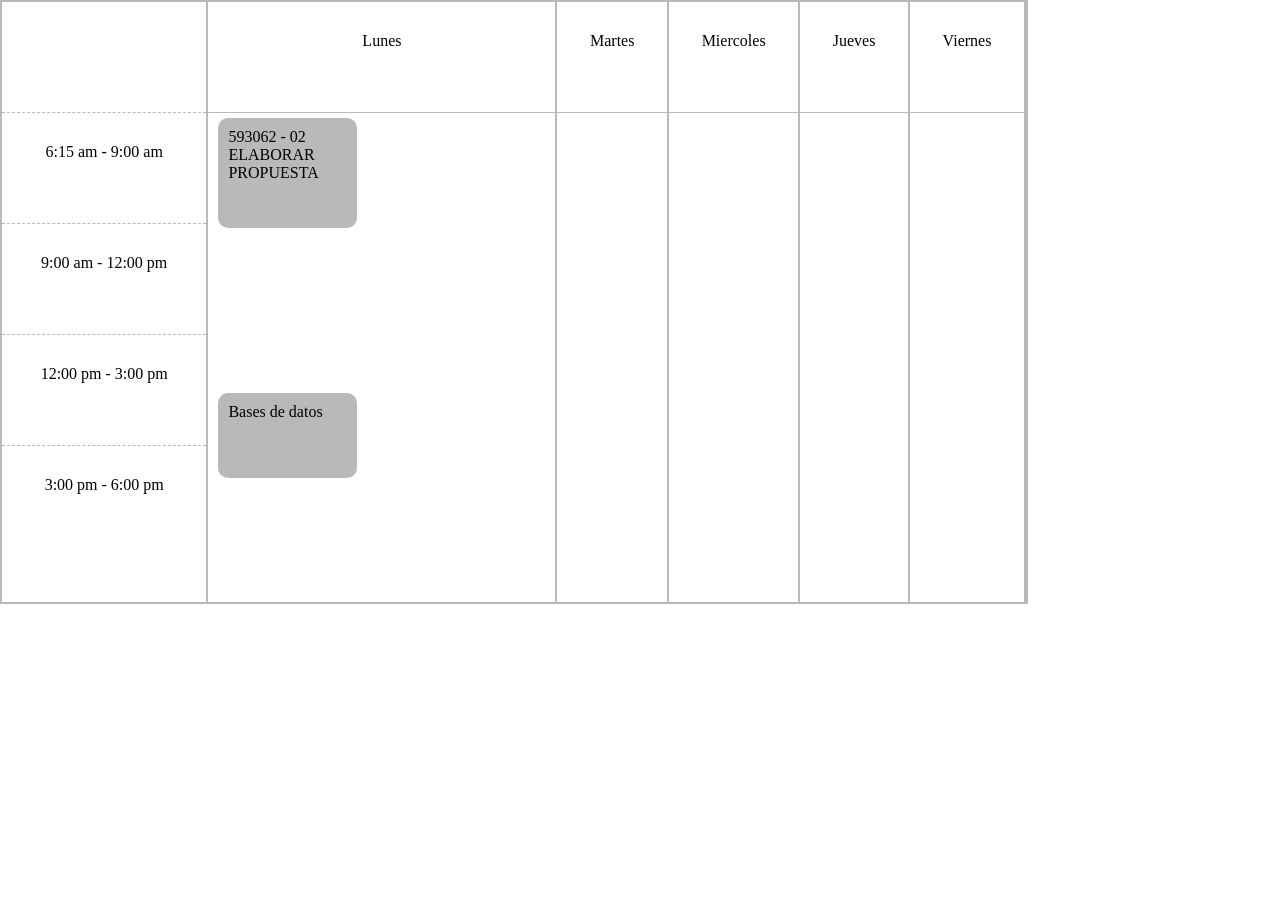
<file: evidencia_flex/index.html>
<!DOCTYPE html>
<html lang="en">
<head>
    <meta charset="UTF-8">
    <meta name="viewport" content="width=device-width, initial-scale=1.0">
    <title>Document</title>
    <link rel="stylesheet" href="style.css">
</head>
<body>
    <div class="container">
        <div class="horas">
            <div class="hora"></div>
            <div class="hora">6:15 am - 9:00 am</div>
            <div class="hora">9:00 am - 12:00 pm</div>
            <div class="hora">12:00 pm - 3:00 pm</div>
            <div class="hora">3:00 pm - 6:00 pm</div>

        </div>
        <div class="dias">
            <div class="dia">
                <div class="encabezado-dia">Lunes</div>
                <div>
                    <div class="clase-especificaciones">
                        593062 - 02  ELABORAR PROPUESTA 
                    </div>
                    <div class="clase-bd">
                        Bases de datos
                    </div>
                </div>
            </div>
            <div class="dia">
                <div class="encabezado-dia">Martes</div>
                <div></div>
            </div>
            <div class="dia">
                <div class="encabezado-dia">Miercoles</div>
                <div></div>
            </div>
            <div class="dia">
                <div class="encabezado-dia">Jueves</div>
                <div></div>
            </div>
            <div class="dia">
                <div class="encabezado-dia">Viernes</div>
                <div></div>
            </div>
        </div>

    </div>



    
</body>
</html>
</file>
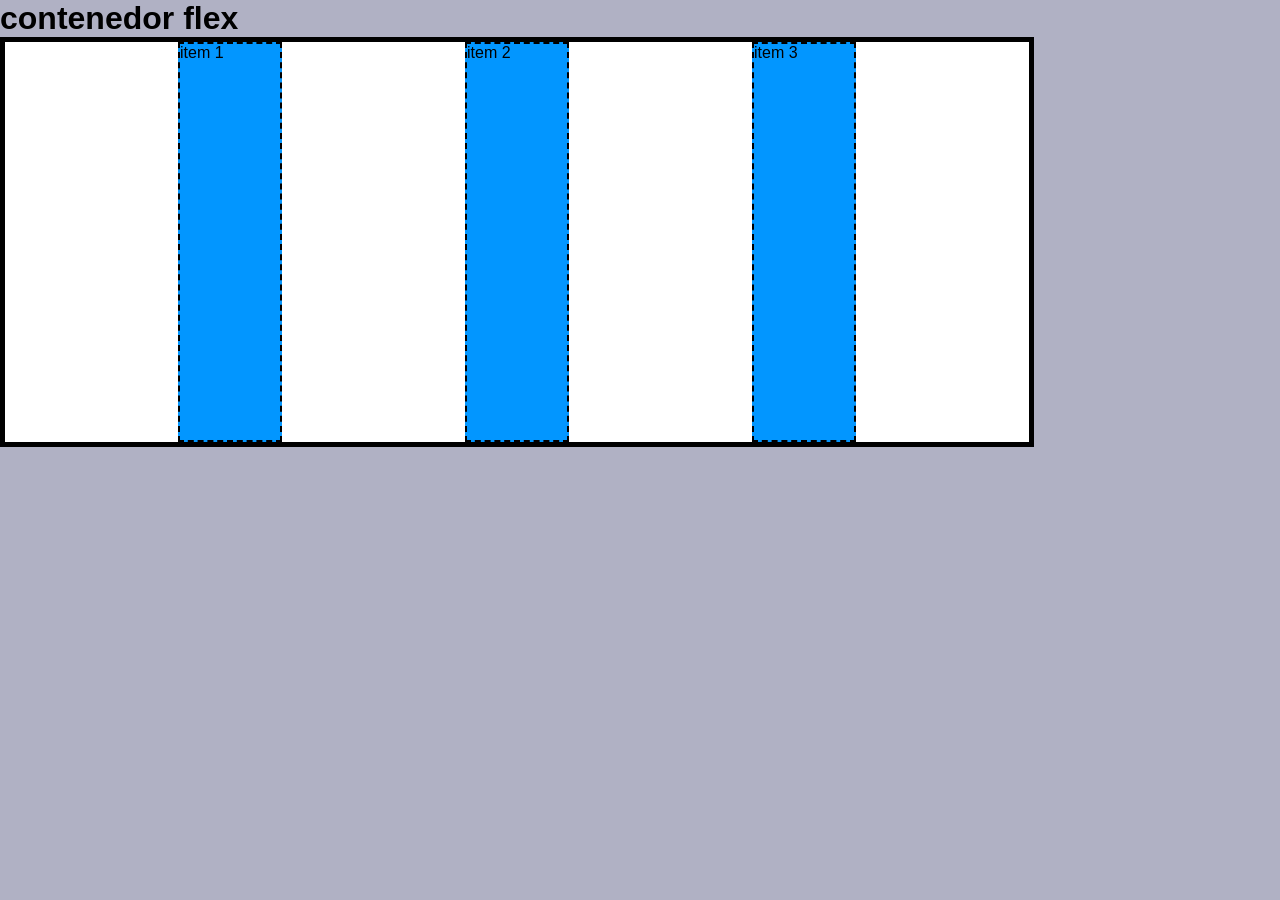
<file: flex-basico/index.html>
<!DOCTYPE html>
<html lang="en">
<head>
    <meta charset="UTF-8">
    <meta name="viewport" content="width=device-width, initial-scale=1.0">
    <title>Document</title>
    <link rel="stylesheet" href="style.css">
</head>
<body>
    <h1>contenedor flex</h1>
    <div class="container">
        <div class="item">item 1</div>
        <div class="item">item 2</div>
        <div class="item">item 3</div>
       
    </div>
    
</body>
</html>
</file>
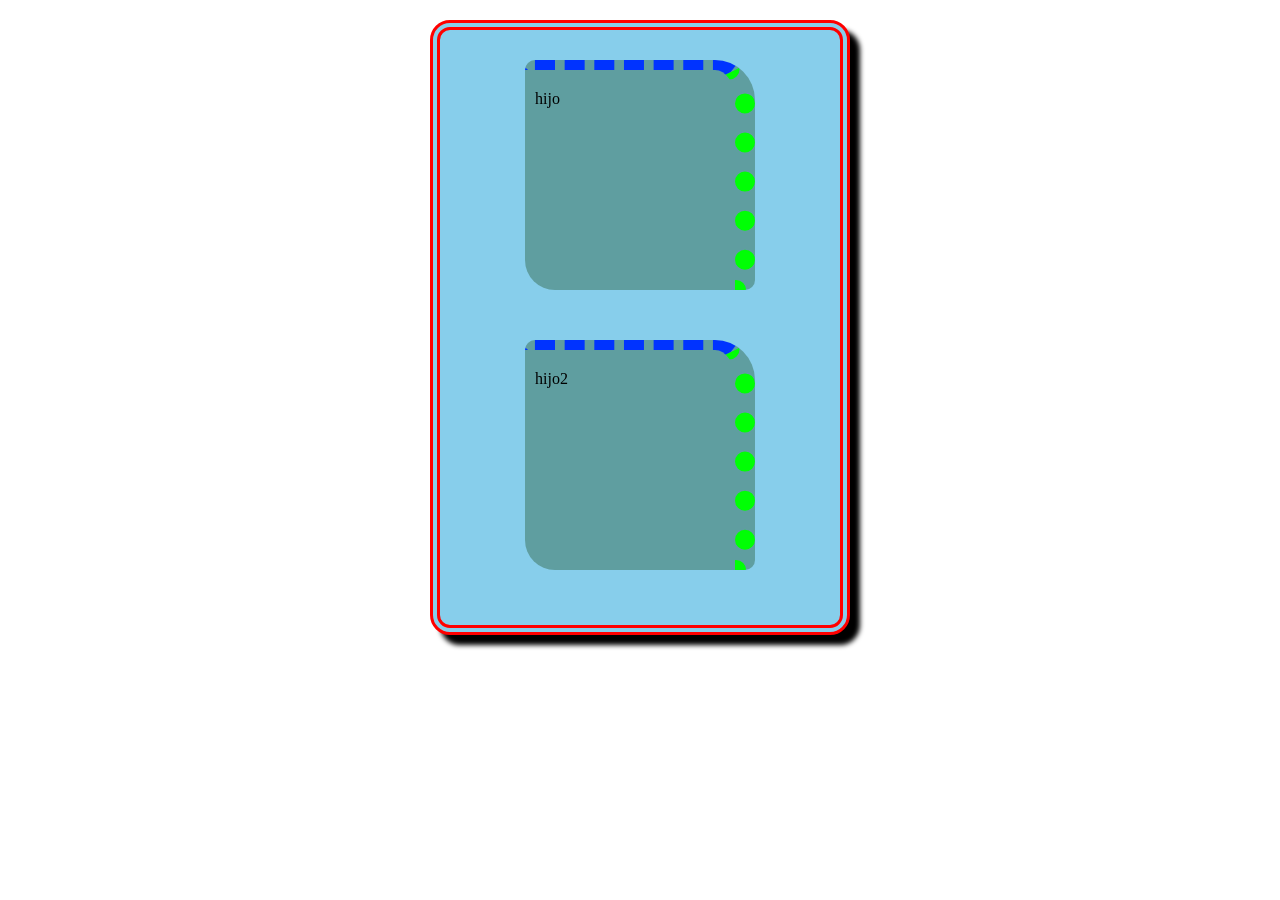
<file: html-sesion1-3407187/modelo_caja/index.html>
<!DOCTYPE html>
<html lang="en">
<head>
    <meta charset="UTF-8">
    <meta name="viewport" content="width=device-width, initial-scale=1.0">
    <title>Document</title>
    <style>
        /*  reseteo de estilos */
        /* los navegadores vieben por defecto*/
        /* el reset de estilos es para*/
        /*eliminar esos estilos*/
        /*se aplicaran  buestros estilos*/
        /*segun hemos diseñado*/
        *{margin: 0;
            padding: 0;
        }
        .padre{
                display: block;
                background-color: skyblue;
                width: 400px;
                height: auto;
                padding: 30px 0px 5px 0px;
                border: rgb(255, 0, 0) 10px double;
                margin-top:100px;
                border-radius: 20px;
                margin: 20px auto;
                box-shadow: 10px 10px 5px #000000;
  
        }
        .hijo{
            display: block;
            background-color: cadetblue;
            width: 200px;
            height: 200px;
            padding-top: 20px;
            padding-left: 10px;
            border-top: dashed rgb(0, 51, 255) 10px;
            border-right-style: dotted;
            border-right-color: rgb(0, 255, 4);
            border-right-width: 20px;
            margin-right: auto;
            margin-left: auto;
            margin-bottom: 50px;
            border-radius: 10px;
            border-bottom-left-radius: 30px;
            border-top-right-radius: 40px;
;

        }

        .hijo2{
            
            margin-top: -0px;  
        }
        
    </style>
</head>
<body>
    <div class="padre">
    <div class="hijo">hijo</div>
    <div class="hijo hijo2">hijo2</div>
    </div>
</body>
</html>
</file>
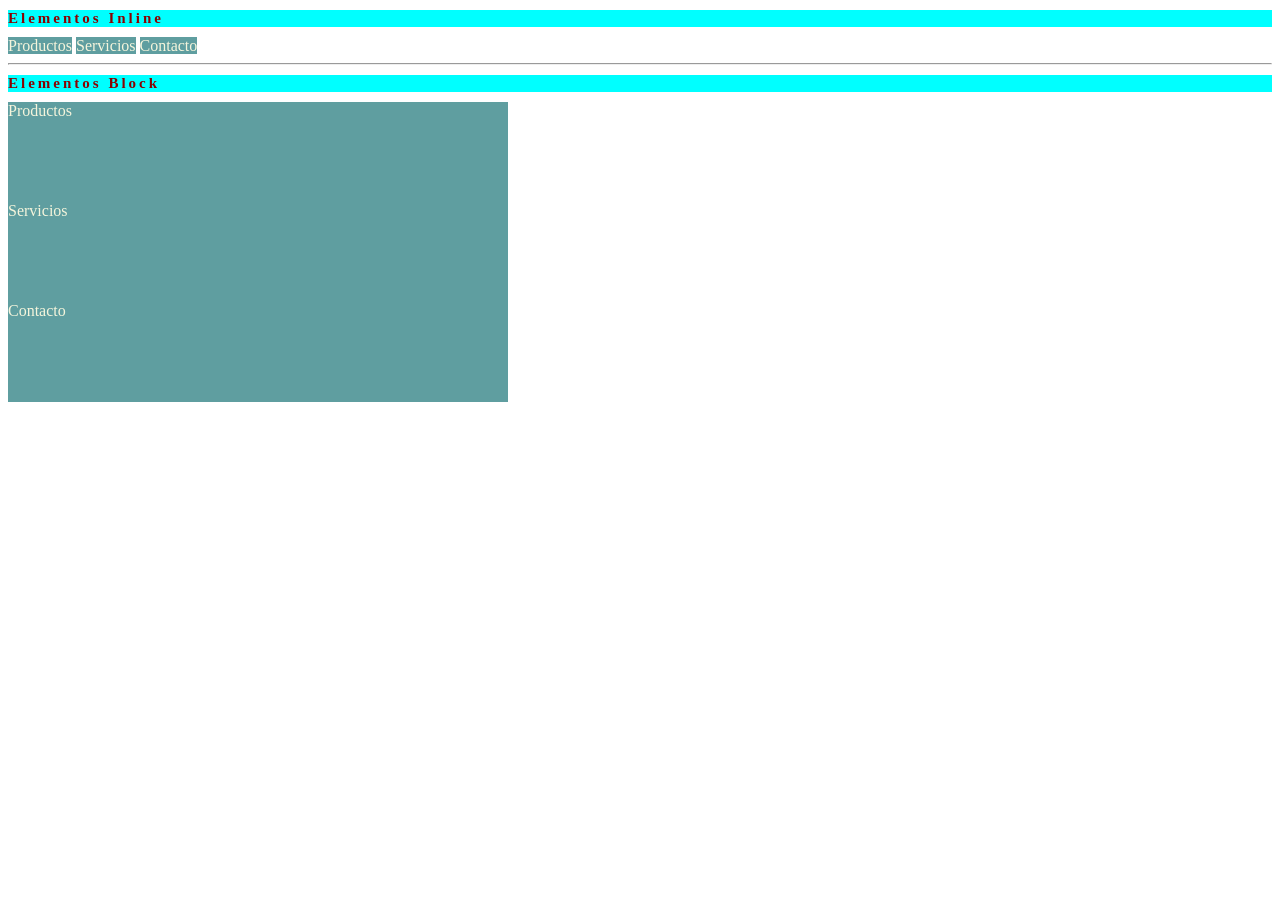
<file: html-sesion1-3407187/modos_display/index.html>
<!DOCTYPE html>
<html lang="en">
<head>
    <meta charset="UTF-8">
    <meta name="viewport" content="width=device-width, initial-scale=1.0">
    <title>Document</title>

    <style>
        
        .titulo{
            color: darkred;
            font-size:15px;
            background-color: aqua;
            letter-spacing: 3px;
        }
        .menu{
            display: inline;
            background-color: cadetblue;
            color:beige;
            width: 500px;
            height: 100px;
        }
        .menu_block{
            display: block;
            background-color: cadetblue;
            color:beige;
            width: 500px;
            height: 100px;
        }
    </style>

</head>
<body>
    <h1 class="titulo">Elementos Inline</h1>
    <div class="menu">Productos</div>
    <div class="menu">Servicios</div>
    <div class="menu">Contacto</div>
    <hr>
    <h1 class="titulo">Elementos Block</h1>
    <div class="menu_block">Productos</div>
    <div class="menu_block">Servicios</div>
    <div class="menu_block">Contacto</div>
</body>
</html>
</file>
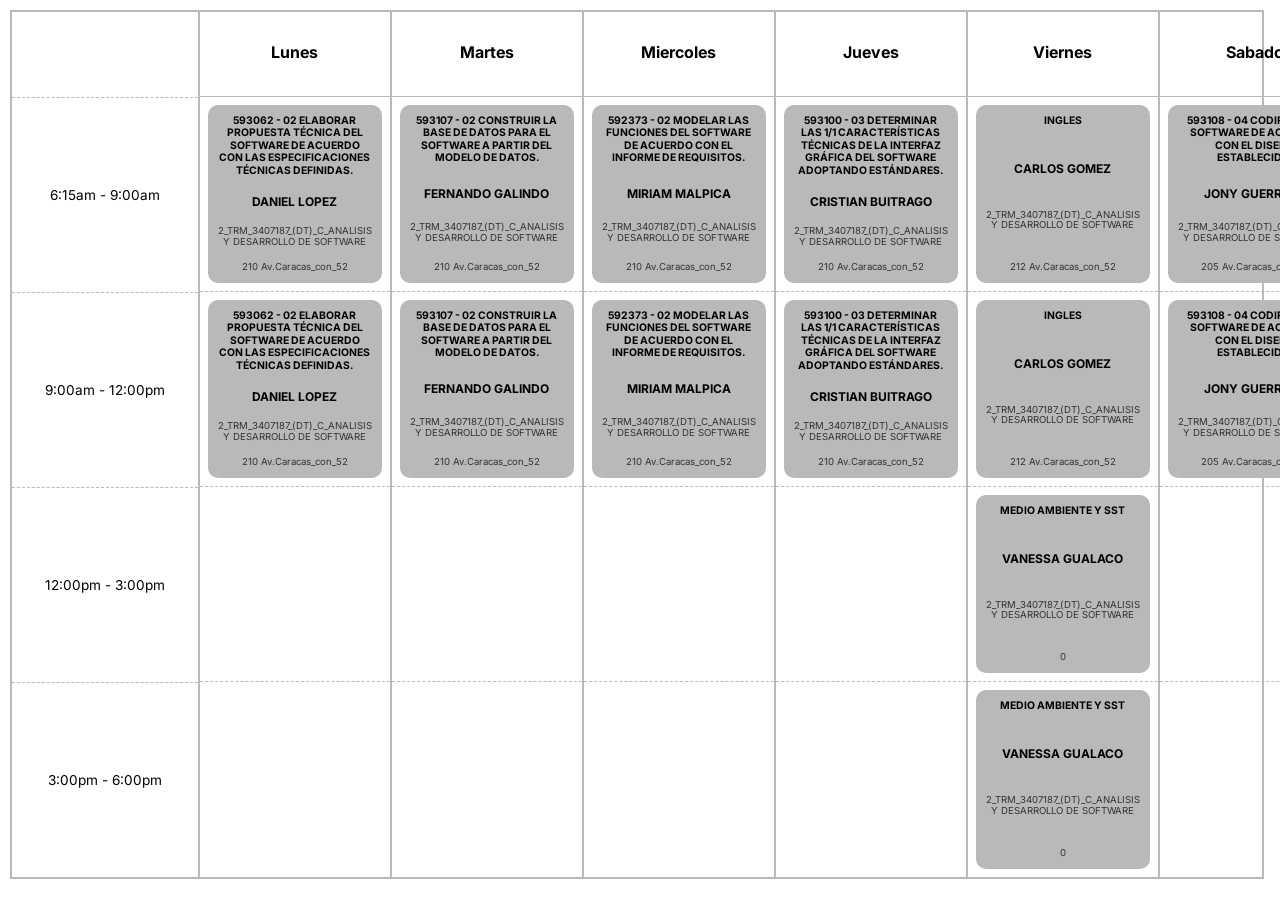
<file: prueba/prueba.html>
<!DOCTYPE html>
<html lang="en">
<head>
    <meta charset="UTF-8">
    <meta name="viewport" content="width=device-width, initial-scale=1.0">
    <title>Document</title>
    <link rel="stylesheet" href="style.css">
</head>
<body>
    <div class="container">
        <div class="horas">
            <div class="hora"></div>
            <div class="hora">6:15am - 9:00am</div>
            <div class="hora">9:00am - 12:00pm</div>
            <div class="hora">12:00pm - 3:00pm</div>
            <div class="hora">3:00pm - 6:00pm</div>
        </div>

        <div class="dias">
            
            <div class="dia">
                <div class="encabezado-dia">Lunes</div>
                <div class="celda-clase">
                    <div class="clase-programacion">
                        <p class="competencia">593062 - 02 ELABORAR PROPUESTA TÉCNICA DEL SOFTWARE DE ACUERDO CON LAS ESPECIFICACIONES TÉCNICAS DEFINIDAS.</p>
                        <p class="instructor">DANIEL LOPEZ</p>
                        <p class="ficha">2_TRM_3407187_(DT)_C_ANALISIS Y DESARROLLO DE SOFTWARE</p>
                        <p class="sede">210 Av.Caracas_con_52</p>
                    </div>
                </div>
                <div class="celda-clase">
                    <div class="clase-programacion">
                        <p class="competencia">593062 - 02 ELABORAR PROPUESTA TÉCNICA DEL SOFTWARE DE ACUERDO CON LAS ESPECIFICACIONES TÉCNICAS DEFINIDAS.</p>
                        <p class="instructor">DANIEL LOPEZ</p>
                        <p class="ficha">2_TRM_3407187_(DT)_C_ANALISIS Y DESARROLLO DE SOFTWARE</p>
                        <p class="sede">210 Av.Caracas_con_52</p>
                    </div>
                </div>
                <div class="celda-clase vacio"></div>
                <div class="celda-clase vacio"></div>
            </div>

            <div class="dia">
                <div class="encabezado-dia">Martes</div>
                <div class="celda-clase">
                    <div class="clase-bd">
                        <p class="competencia">593107 - 02 CONSTRUIR LA BASE DE DATOS PARA EL SOFTWARE A PARTIR DEL MODELO DE DATOS.</p>
                        <p class="instructor">FERNANDO GALINDO</p>
                        <p class="ficha">2_TRM_3407187_(DT)_C_ANALISIS Y DESARROLLO DE SOFTWARE</p>
                        <p class="sede">210 Av.Caracas_con_52</p>
                    </div>
                </div>
                <div class="celda-clase">
                    <div class="clase-bd">
                        <p class="competencia">593107 - 02 CONSTRUIR LA BASE DE DATOS PARA EL SOFTWARE A PARTIR DEL MODELO DE DATOS.</p>
                        <p class="instructor">FERNANDO GALINDO</p>
                        <p class="ficha">2_TRM_3407187_(DT)_C_ANALISIS Y DESARROLLO DE SOFTWARE</p>
                        <p class="sede">210 Av.Caracas_con_52</p>
                    </div>
                </div>
                <div class="celda-clase vacio"></div>
                <div class="celda-clase vacio"></div>
            </div>

            <div class="dia">
                <div class="encabezado-dia">Miercoles</div>
                <div class="celda-clase">
                    <div class="clase-programacion">
                        <p class="competencia">592373 - 02 MODELAR LAS FUNCIONES DEL SOFTWARE DE ACUERDO CON EL INFORME DE REQUISITOS.</p>
                        <p class="instructor">MIRIAM MALPICA</p>
                        <p class="ficha">2_TRM_3407187_(DT)_C_ANALISIS Y DESARROLLO DE SOFTWARE</p>
                        <p class="sede">210 Av.Caracas_con_52</p>
                    </div>
                </div>
                <div class="celda-clase">
                    <div class="clase-programacion">
                        <p class="competencia">592373 - 02 MODELAR LAS FUNCIONES DEL SOFTWARE DE ACUERDO CON EL INFORME DE REQUISITOS.</p>
                        <p class="instructor">MIRIAM MALPICA</p>
                        <p class="ficha">2_TRM_3407187_(DT)_C_ANALISIS Y DESARROLLO DE SOFTWARE</p>
                        <p class="sede">210 Av.Caracas_con_52</p>
                    </div>
                </div>
                <div class="celda-clase vacio"></div>
                <div class="celda-clase vacio"></div>
            </div>

            <div class="dia">
                <div class="encabezado-dia">Jueves</div>
                <div class="celda-clase">
                    <div class="clase-programacion">
                        <p class="competencia">593100 - 03 DETERMINAR LAS 1/1 CARACTERÍSTICAS TÉCNICAS DE LA INTERFAZ GRÁFICA DEL SOFTWARE ADOPTANDO ESTÁNDARES.</p>
                        <p class="instructor">CRISTIAN BUITRAGO</p>
                        <p class="ficha">2_TRM_3407187_(DT)_C_ANALISIS Y DESARROLLO DE SOFTWARE</p>
                        <p class="sede">210 Av.Caracas_con_52</p>
                    </div>
                </div>
                <div class="celda-clase">
                    <div class="clase-programacion">
                        <p class="competencia">593100 - 03 DETERMINAR LAS 1/1 CARACTERÍSTICAS TÉCNICAS DE LA INTERFAZ GRÁFICA DEL SOFTWARE ADOPTANDO ESTÁNDARES.</p>
                        <p class="instructor">CRISTIAN BUITRAGO</p>
                        <p class="ficha">2_TRM_3407187_(DT)_C_ANALISIS Y DESARROLLO DE SOFTWARE</p>
                        <p class="sede">210 Av.Caracas_con_52</p>
                    </div>
                </div>
                <div class="celda-clase vacio"></div>
                <div class="celda-clase vacio"></div>
            </div>

            <div class="dia">
                <div class="encabezado-dia">Viernes</div>
                <div class="celda-clase">
                    <div class="clase-bd">
                        <p class="competencia">INGLES</p>
                        <p class="instructor">CARLOS GOMEZ</p>
                        <p class="ficha">2_TRM_3407187_(DT)_C_ANALISIS Y DESARROLLO DE SOFTWARE</p>
                        <p class="sede">212 Av.Caracas_con_52</p>
                    </div>
                </div>
                <div class="celda-clase">
                    <div class="clase-bd">
                        <p class="competencia">INGLES</p>
                        <p class="instructor">CARLOS GOMEZ</p>
                        <p class="ficha">2_TRM_3407187_(DT)_C_ANALISIS Y DESARROLLO DE SOFTWARE</p>
                        <p class="sede">212 Av.Caracas_con_52</p>
                    </div>
                </div>
                <div class="celda-clase">
                    <div class="clase-programacion">
                        <p class="competencia">MEDIO AMBIENTE Y SST</p>
                        <p class="instructor">VANESSA GUALACO</p>
                        <p class="ficha">2_TRM_3407187_(DT)_C_ANALISIS Y DESARROLLO DE SOFTWARE</p>
                        <p class="sede">0</p>
                    </div>
                </div>
                <div class="celda-clase">
                    <div class="clase-programacion">
                        <p class="competencia">MEDIO AMBIENTE Y SST</p>
                        <p class="instructor">VANESSA GUALACO</p>
                        <p class="ficha">2_TRM_3407187_(DT)_C_ANALISIS Y DESARROLLO DE SOFTWARE</p>
                        <p class="sede">0</p>
                    </div>
                </div>
            </div>

            <div class="dia">
                <div class="encabezado-dia">Sabado</div>
                <div class="celda-clase">
                    <div class="clase-bd">
                        <p class="competencia">593108 - 04 CODIFICAR EL SOFTWARE DE ACUERDO CON EL DISEÑO ESTABLECIDO.</p>
                        <p class="instructor">JONY GUERRERO</p>
                        <p class="ficha">2_TRM_3407187_(DT)_C_ANALISIS Y DESARROLLO DE SOFTWARE</p>
                        <p class="sede">205 Av.Caracas_con_52</p>
                    </div>
                </div>
                <div class="celda-clase">
                    <div class="clase-bd">
                        <p class="competencia">593108 - 04 CODIFICAR EL SOFTWARE DE ACUERDO CON EL DISEÑO ESTABLECIDO.</p>
                        <p class="instructor">JONY GUERRERO</p>
                        <p class="ficha">2_TRM_3407187_(DT)_C_ANALISIS Y DESARROLLO DE SOFTWARE</p>
                        <p class="sede">205 Av.Caracas_con_52</p>
                    </div>
                </div>
                <div class="celda-clase vacio"></div>
                <div class="celda-clase vacio"></div>
            </div>

        </div>
    </div>
</body>
</html>
</file>
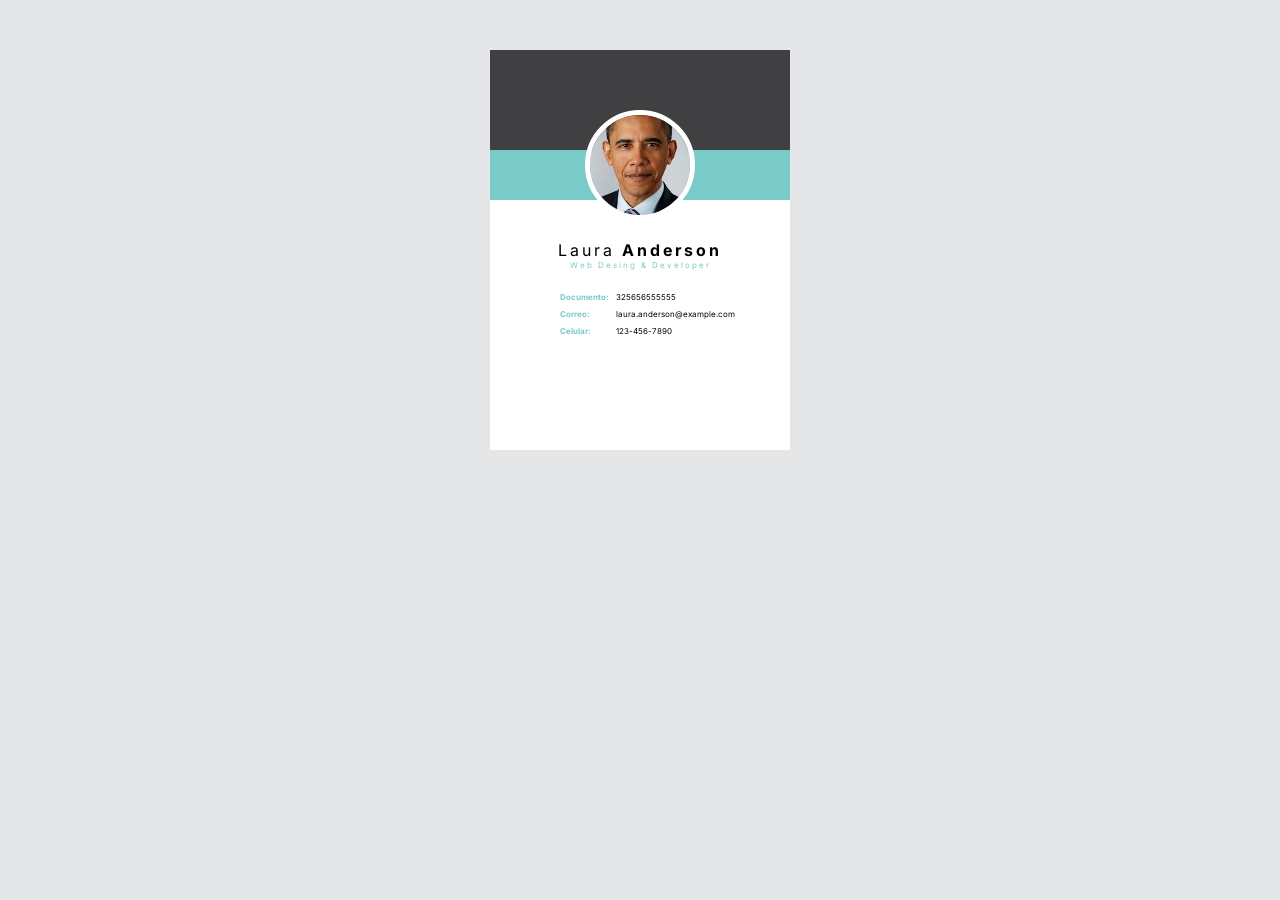
<file: html-sesion1-3407187/evidencia/evidencia.html>
<!DOCTYPE html>
<html lang="en">
<head>
    <meta charset="UTF-8">
    <meta name="viewport" content="width=device-width, initial-scale=1.0">
    <title>Card Profile 3407187</title>


    <style>

        /*DECLARAR FUENTES*/
       @font-face{
            font-family: "Inter";
            src: url('inter/Inter.ttf') format('truetype');
            font-style: normal;
            font-weight: 400;
            font-display: swap;

       }
       @font-face{
            font-family: "Inter";
            src: url('inter/Inter.ttf') format('truetype');
            font-style: bold;
            font-weight: 700;
            font-display: swap;

       }
        *{
            margin: 0;
            padding: 0;
        }

        body{
            background-color: #E5E6E8;
            font-family: 'Inter', sans-serif;
 
        }
        
        .card{
            display:block;
            width: 300px;
            height: 400px;
            background-color: white;
            margin: 50px auto;
            
        }

        .card__company{
            display: block;
            width: auto;
            height: 100px;
            background-color: #404042;
        }

        .card__flag{
            display: block;
            width: auto;
            height: 50px;
            background-color: #7ACBC7; 
        }

        .card__image{
            display: block;
            width: 100px;
            height: 100px;
            border-radius: 50%;
            object-fit: cover;
            border: 5px solid white;
            margin-top: -90px; 
            margin-left: auto;
            margin-right: auto;
        }

        .card__nombre{
            text-align: center;
            letter-spacing: 3px;
            margin-top: 20px;
            
            
        }
        .card__nombre--negrita{
            font-weight: 700;
        }
        .card__profesion{
            text-align: center;
            color: #7ACBC7;
            font-size: 8px;
            letter-spacing: 2px;

        }
        .card__tabla{
         display: block;
         width: 55%;
         height: auto;
         margin: 20px auto;
         font-size: 8px;   
        }
        .card__tabla--celda{
            padding-bottom: 5px;
            padding-right: 5px;

        }
        .card__tabla--atributo{
            font-weight: bold;
            color: #7ACBC7;;
        }
    </style>
</head>
<body>
    <div class="card">
        <div class="card__company"></div>
        <div class="card__flag"></div>
        <img class="card__image" src="retrato.jpg" alt="">
        <p class="card__nombre">
            Laura <span class="card__nombre--negrita">Anderson</span> 
            
        </p>
        <p class="card__profesion">
            Web Desing & Developer 
        </p>
        <table class="card__tabla">
            <tr>
                <td class="card__tabla--celda 
                           card__tabla--atributo">
                    Documento:</td>
                <td class="card__tabla--celda ">325656555555</td>
            </tr>
            <tr>
                <td class="card__tabla--celda 
                           card__tabla--atributo">
                    Correo:</td>
                <td class="card__tabla--celda ">laura.anderson@example.com</td>
            </tr>
            <tr>
                <td class="card__tabla--celda 
                           card__tabla--atributo">
                    Celular:</td>
                <td class="card__tabla--celda ">123-456-7890</td>
            </tr>
        </table>
    </div>
    
</body>
</html>
</file>
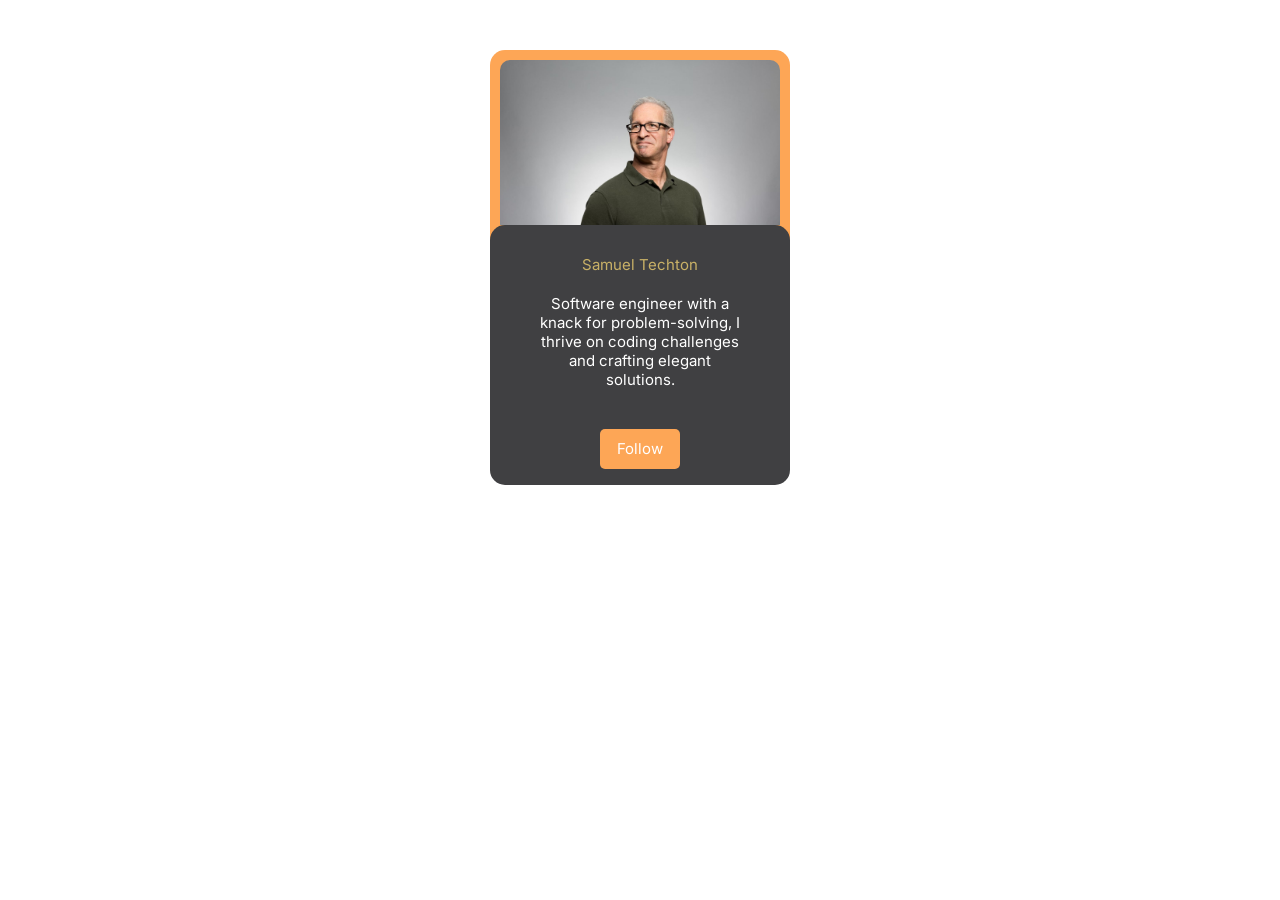
<file: html-sesion1-3407187/evidencia/tarea.html>
<!DOCTYPE html>
<html lang="en">
<head>
    <meta charset="UTF-8">
    <meta name="viewport" content="width=device-width, initial-scale=1.0">
    <title>Document</title>
<style>

        @font-face{
            font-family: "Inter";
            src: url('inter/Inter.ttf') format('truetype');
            font-style: normal;
            font-weight: 400;
            font-display: swap;

       }
       body{
        font-family: 'Inter', sans-serif;
       }
    *{margin: 0;
    padding: 0;}

    .card{
            display:block;
            width: 300px;
            height: 430px;
            background-color: #fda656;
            margin: 50px auto;
            border-radius: 15px;
        }
        .card__image{
            display: block;
            width: 280px;
            height: 165px;
            border-radius: 20px 20px 0 0;
            padding-top: 10px;
            padding-left: 10px;
            padding-right: 10px;
            object-fit: cover;
            margin-left: auto;
            margin-right: auto;
        }

        .card__company{
            display: block;
            width: 300px;
            height: 260px;
            background-color: #404042;
            border-radius: 15px 15px 15px 15px ;
            }

        .card__profesion{
            text-align: center;
            color: #c9b167;
            font-size: 15px;
            padding-top: 30px;


        }
        .card__Informacion{
            text-align: center;
            color: white;
            font-size: 15px;
            padding-top: 20px;
            padding-left: 50px;
            padding-right: 50px;
            
        }
        .card__boton{
            display: block;
            width: 80px;
            height: 40px;
            background-color: #fda656;
            border-radius: 5px;
            margin-top: 40px;
            margin-left: auto;
            margin-right: auto;
        

        }
        .card__boton--p {
            text-align: center;
            color: white;
            font-size: 15px;
            padding: 10px;


        }
</style>



</head>

<body>

    <div class="card">
        <img class="card__image" src="perfil.jpeg" alt="">
        <div class="card__company">
            <p class="card__profesion"> 
                Samuel Techton
            </p>
            <p class="card__Informacion"> 
                Software engineer with a knack for problem-solving, I thrive on coding challenges and crafting elegant solutions.
            </p>
            <div class="card__boton">
                <p class="card__boton--p">Follow</p>
            </div>
        </div>

    </div>
    
</body>
</html>
</file>
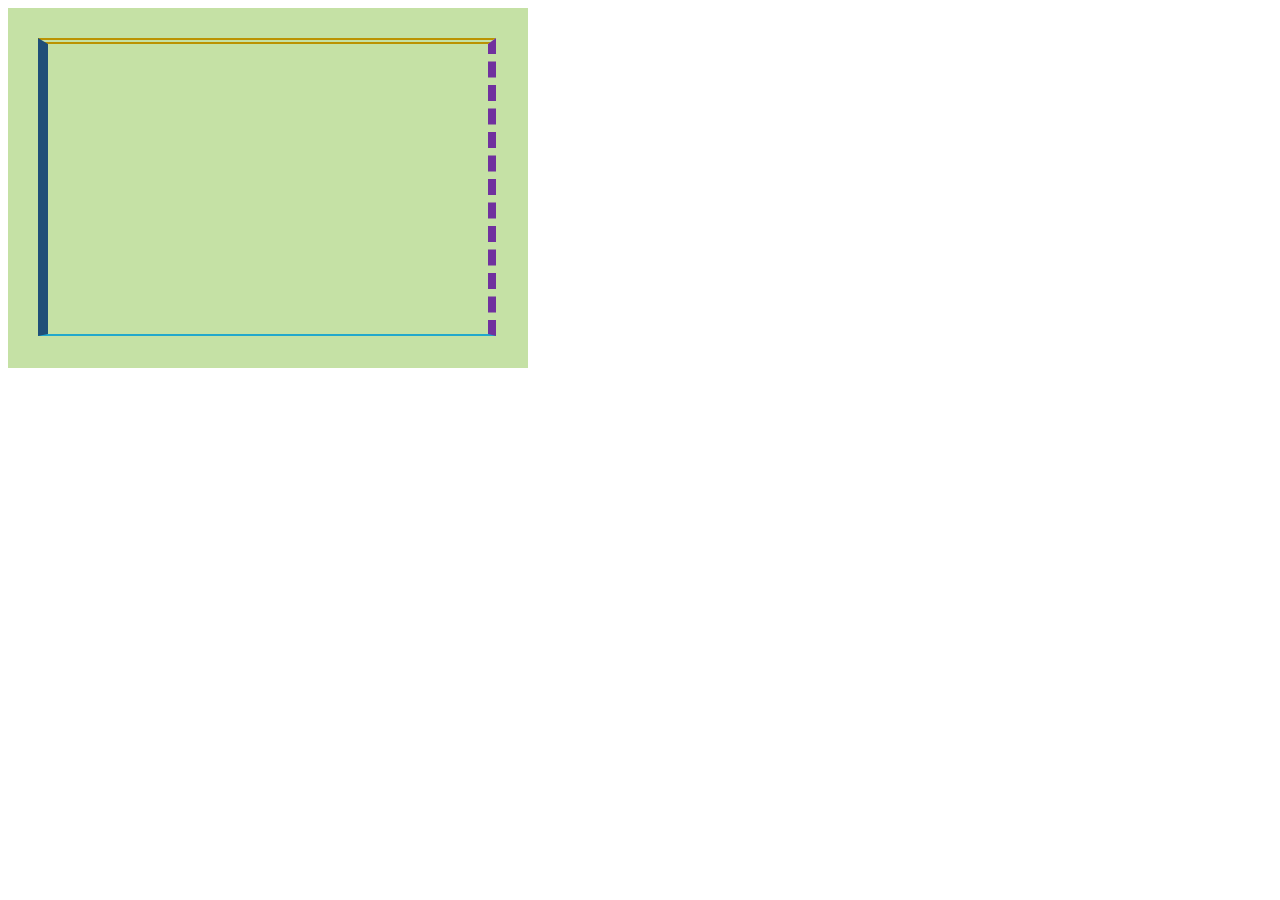
<file: html-sesion1-3407187/Tarea_Reto/reto1.html>
<!DOCTYPE html>
<html lang="es">
<head>
    <meta charset="UTF-8">
    <meta name="viewport" content="width=device-width, initial-scale=1.0">
    <title>Document</title>
    <style>
        .caja-grande {
            display: block;
            width: 460px;
            height: 300px;
            background-color: #c5e1a5; 
            padding: 30px;
        }

        .caja {
            width: 400px;
            height: 250px;
            padding: 20px;
            background-color: #c5e1a5; 
            border-top: 6px double #bb9202;
            border-right: 8px dashed #70319e;
            border-bottom: 2px solid #22a8cc;
            border-left: 10px solid #1f4f78;
        }
    </style>
</head>
<body>
    <div class="caja-grande">
        <div class="caja"></div>
    </div>
</body>
</html>
</file>
<file: evidencia_flex/style.css>
*{
    margin: 0;
    padding: 0;
}
body{
    font-size: 16px;
}
.container{
    display: flex;
    flex-direction: row;
    align-items: stretch;
    height: 600px;
    width: 80%;
    background-color: white;
    border: 2px solid rgb(185, 185, 185);

}
.horas{
    display: flex;
    flex-direction: column;
    border-right: 2px solid rgb(185, 185, 185);
    width: 20%;
}

.hora{
    display: block;
    border-top: 1px dashed rgb(185, 185, 185) ;
    height: 50px;
    text-align: center;
    padding: 30px;

}
.hora:first-child{
    border-top: none ;
}
.dias{
    display: flex;
    flex-direction: row;
    width: 80%;
}
.dia{
    display: flex;
    flex-direction: column;
    border-right: 2px solid rgb(185, 185, 185);
    flex-grow: 1 ;
    
}
.encabezado-dia{
    display: block;
    border-bottom: 1px solid rgb(185, 185, 185) ;
    height: 111px;
    text-align: center;
    padding-top: 30px;
    box-sizing: border-box;
}

.clase-especificaciones{
    position: relative;
    left: 10px;
    top: 5px;
    width: 40%;
    height: 110px;
    background-color: rgb(185, 185, 185);
    border-radius: 10px;
    padding: 10px;
    box-sizing: border-box;

}
.clase-bd{
    position: relative;
    left: 10px;
    top: 170px;
    width: 40%;
    height: 85px;
    background-color: rgb(185, 185, 185);
    border-radius: 10px;
    padding: 10px;
    box-sizing: border-box;

}
</file>
<file: flex-basico/style.css>
*{
    margin: 0;
    padding: 0;
    
}

body{
    background-color: rgb(176, 177, 196); 
    font-family: Arial, sans-serif;   
}

.container{
    display: flex;
    flex-direction: row;
    flex-wrap: wrap;
    justify-content: space-evenly;
    /*align-items: respecto al eje secundario;*/
    align-items: stretch;
    /*justify content: alinacion en el eje principal*/
    width: 80%;
    height: 400px;
    gap: 10px;
    background-color: white;
    border: black solid 5px;
}

.item{
    width: 100px;

    background-color: rgb(2, 150, 255);
    border: black dashed 2px;


}
</file>
<file: prueba/style.css>
@font-face{
     font-family: "Inter";
     src: url('inter/Inter.ttf') format('truetype');
     font-style: normal;
     font-weight: 400;
     font-display: swap;
}
@font-face{
     font-family: "Inter";
     src: url('inter/Inter.ttf') format('truetype');
     font-style: normal;
     font-weight: 700;
     font-display: swap;
}

*{
    margin: 0;
    padding: 0;
    box-sizing: border-box;
}

body{
    font-family: "Inter", sans-serif;
    font-size: 16px;
}


.container{
    display: flex;
    flex-direction: row;
    align-items: stretch;
    height: auto; 
    width: 98%;   
    background-color: white;
    border: 2px solid rgb(185, 185, 185);
    margin-top: 10px;
    margin-left: 10px;
}


.horas{
    display: flex;
    flex-direction: column;
    border-right: 2px solid rgb(185, 185, 185);
    width: 15%;
}

.hora{
    display: flex;
    align-items: center;
    justify-content: center;
    border-top: 1px dashed rgb(185, 185, 185);
    height: 195px; 
    text-align: center;
    padding: 10px;
    font-size: 0.85rem;
}

.hora:first-child{
    border-top: none;
    height: 85px;
}

.dias{
    display: flex;
    flex-direction: row;
    width: 85%;
}

.dia{
    display: flex;
    flex-direction: column;
    border-right: 2px solid rgb(185, 185, 185);
    flex-grow: 1;
}

.dia:last-child {
    border-right: none;
}

.encabezado-dia{
    display: block;
    border-bottom: 1px solid rgb(185, 185, 185);
    height: 85px;
    text-align: center;
    padding-top: 30px;
    font-weight: 700;
}


.celda-clase {
    height: 195px; 
    border-bottom: 1px dashed rgb(185, 185, 185);
    padding: 8px;
    display: flex;
    align-items: center;
    justify-content: center;
}

.dia .celda-clase:last-child {
    border-bottom: none;
}

.vacio {
    background-color: transparent;
}


.clase-programacion, .clase-bd{
    width: 100%;
    height: 100%;
    background-color: rgb(185, 185, 185);
    border-radius: 10px;
    padding: 10px;
    display: flex;
    flex-direction: column;
    justify-content: space-between;
    text-align: center;
}


.competencia {
    font-size: 0.65rem;
    font-weight: 700;
    color: #000;
    line-height: 1.2;
}

.instructor {
    font-size: 0.75rem;
    font-weight: 700;
    margin: 2px 0;
}

.ficha, .sede {
    font-size: 0.6rem;
    color: #333;
    line-height: 1.1;
}
</file>
